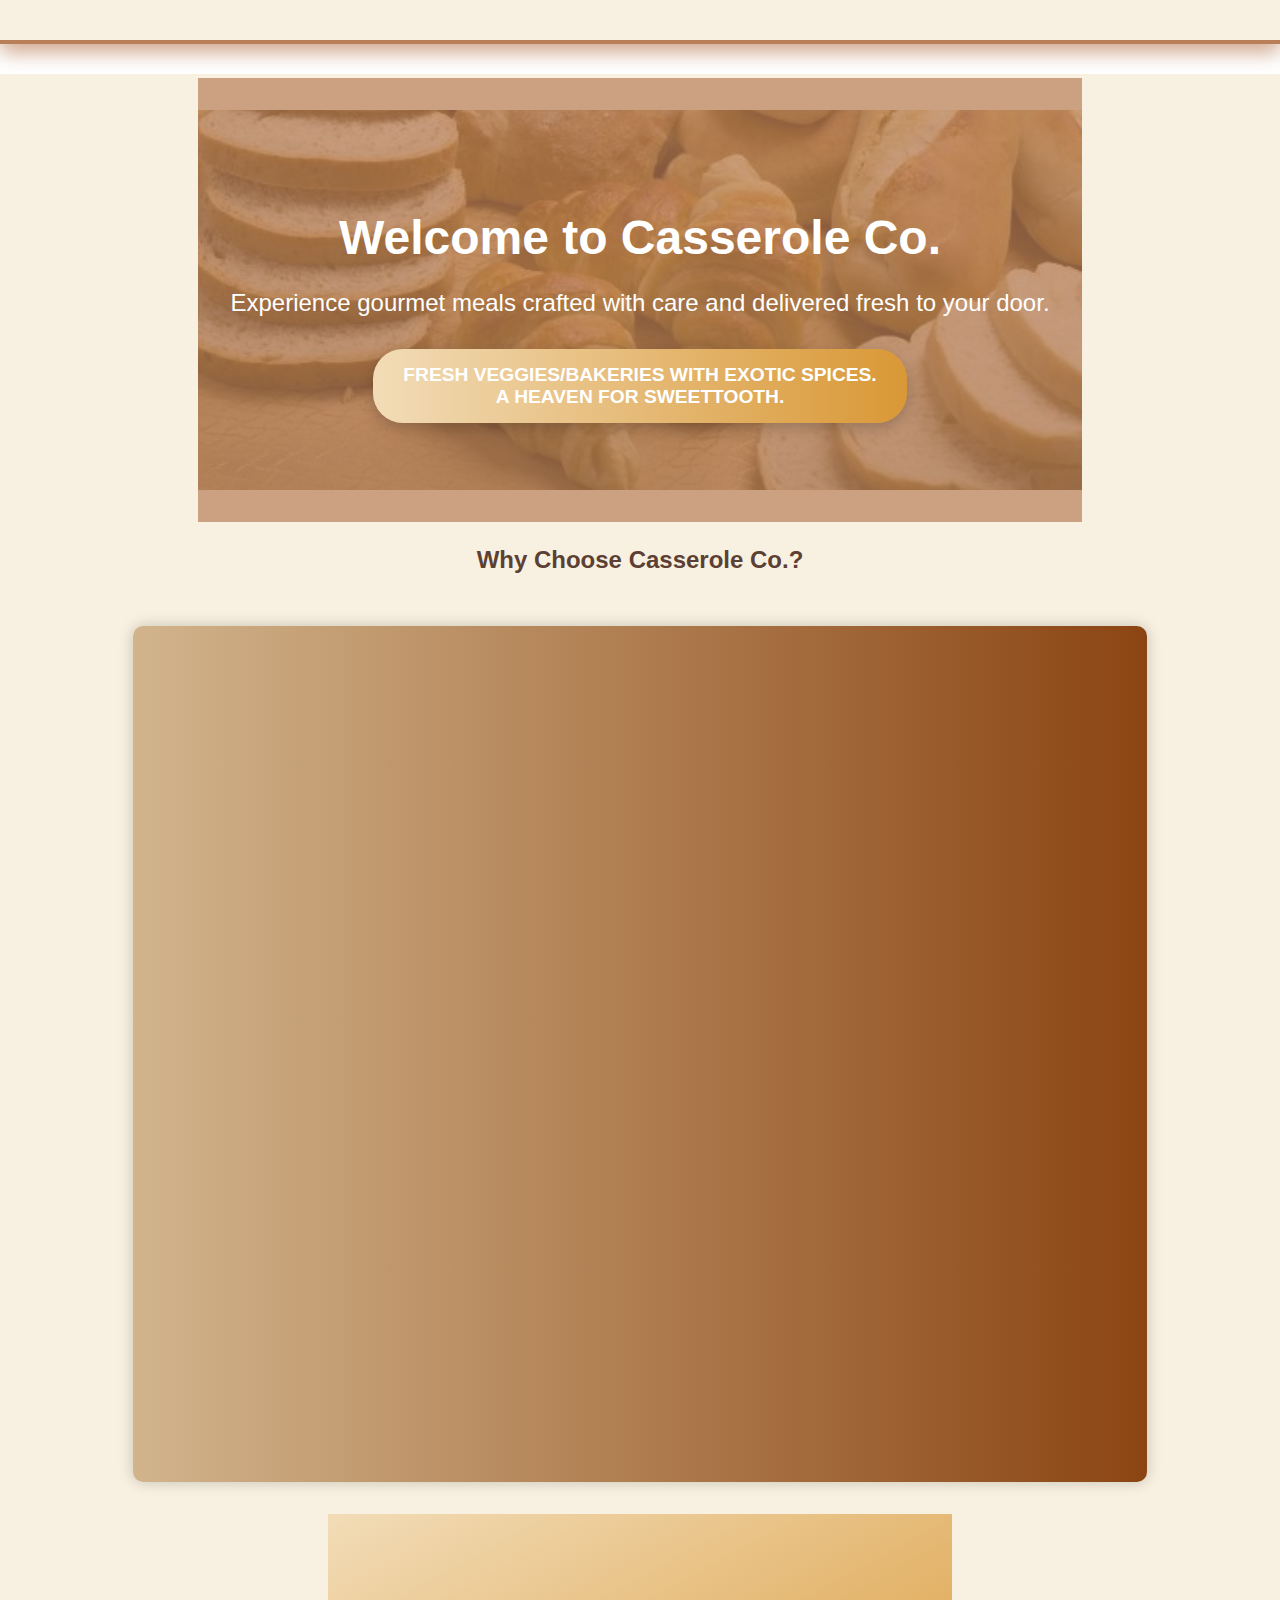
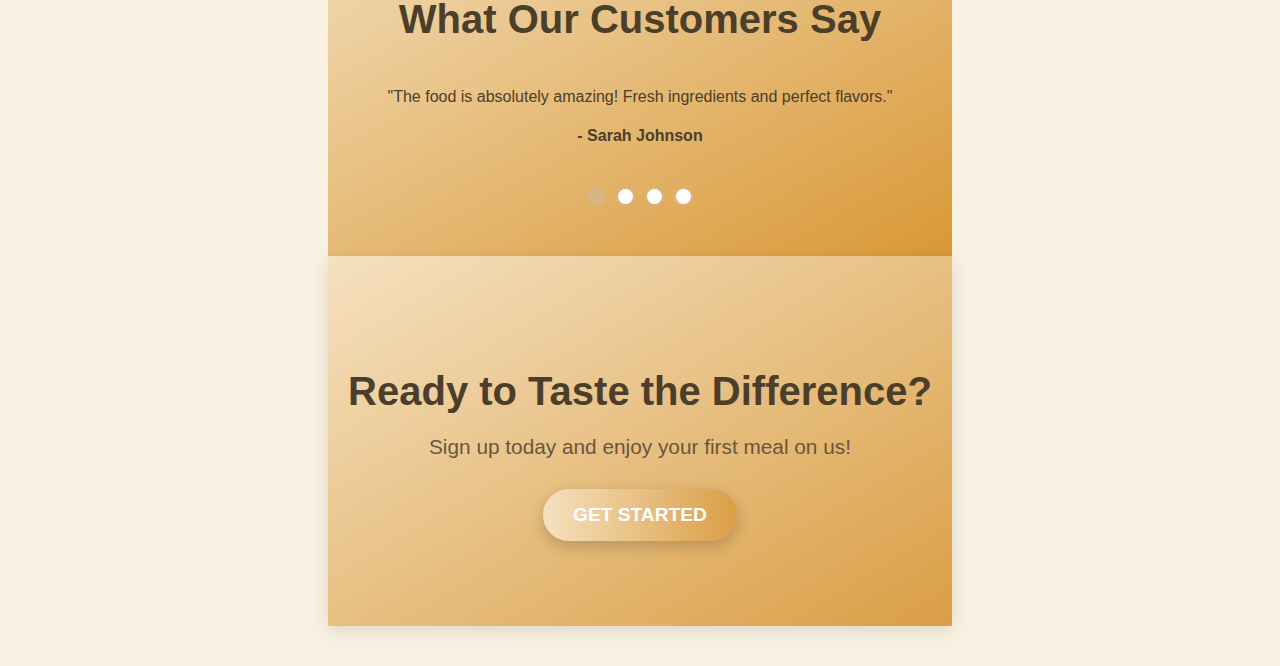
<file: index.html>
<!DOCTYPE html>
<html lang="en">
<head>
    <title>Casserole Co</title>
    <link rel="stylesheet" href="./styles/styles.css">
</head>
<body>

    <div class="main-container">
        <div id="navbar-container">

            <div class="navbar">

            </div>
        </div>

       <div id="intro_div">
        <br><br>
            <section class="hero">
                <div class="hero-overlay">
                    <div class="hero-content">
                        <h1 class="fade-in">Welcome to Casserole Co.</h1>
                        <p class="slide-in">Experience gourmet meals crafted with care and delivered fresh to your door.</p>
                        <button class="btn-primary bounce">Fresh Veggies/Bakeries with exotic spices.<br>
                            A Heaven for sweettooth.</button>
                    </div>
                </div>
            </section>
        <br><br>
        <h2 id="features_heading">Why Choose Casserole Co.?</h2>
            <section class="features">
                <div class="feature">
                    <img src="./img/ingredients.jpeg" alt="Quality Ingredients">
                    <h3>Quality Ingredients</h3>
                    <p>We source the freshest and highest quality ingredients for every meal.</p>
                </div>
                <div class="feature">
                    <img src="./img/fast_delivery.jpeg" alt="Fast Delivery">
                    <h3>Fast Delivery</h3>
                    <p>Your meals arrive fresh and on time, every time.</p>
                </div>
                <div class="feature">
                    <img src="./img/nutritients.jpeg" alt="Wide Variety">
                    <h3>Nutritions Guaranteed</h3>
                    <p>Explore a diverse menu that caters to every taste.</p>
                </div>
                <div class="feature">
                    <img src="./img/variety.jpeg" alt="Wide Variety">
                    <h3>Nutritions Guaranteed</h3>
                    <p>Explore a diverse menu that caters to every taste.</p>
                </div>
            </section> 
        <div id="intro_div_sec">
            <!-- <br><br>   -->
            <section class="testimonials bounce">
            <h2>What Our Customers Say</h2>
            <div class="carousel">
                <!-- Testimonial Slides -->
                <div class="carousel-slide active">
                    <p>"The food is absolutely amazing! Fresh ingredients and perfect flavors."</p>
                    <h4>- Sarah Johnson</h4>
                </div>
                <div class="carousel-slide">
                    <p>"Casserole Co. made my life so much easier with their quick delivery and delicious meals."</p>
                    <h4>- Mark Stevens</h4>
                </div>
                <div class="carousel-slide">
                    <p>"A wide variety of dishes to choose from. I love the attention to quality."</p>
                    <h4>- Emily Carter</h4>
                </div>
                <div class="carousel-slide">
                    <p>"Their service is reliable, and the food is consistently excellent."</p>
                    <h4>- David Lee</h4>
                </div>
            </div>
        
            <!-- Dots for Navigation -->
            <div class="carousel-dots"></div>
            </section>  
        <!-- <br><br> -->
            <section class="cta-section">
                <div class="cta-content">
                    <h2>Ready to Taste the Difference?</h2>
                    <p>Sign up today and enjoy your first meal on us!</p>
                    <a href="login.html" class="btn-cta bounce">Get Started</a>
                </div>
            </section>
        </div>
       </div>

        <div id="footer-div">
            
        </div>
    </div>
    <script src="./scripts/main.js" type="module"></script>
    <script src="./scripts/carousel.js" type="module"></script>
</body>

</html>
</file>
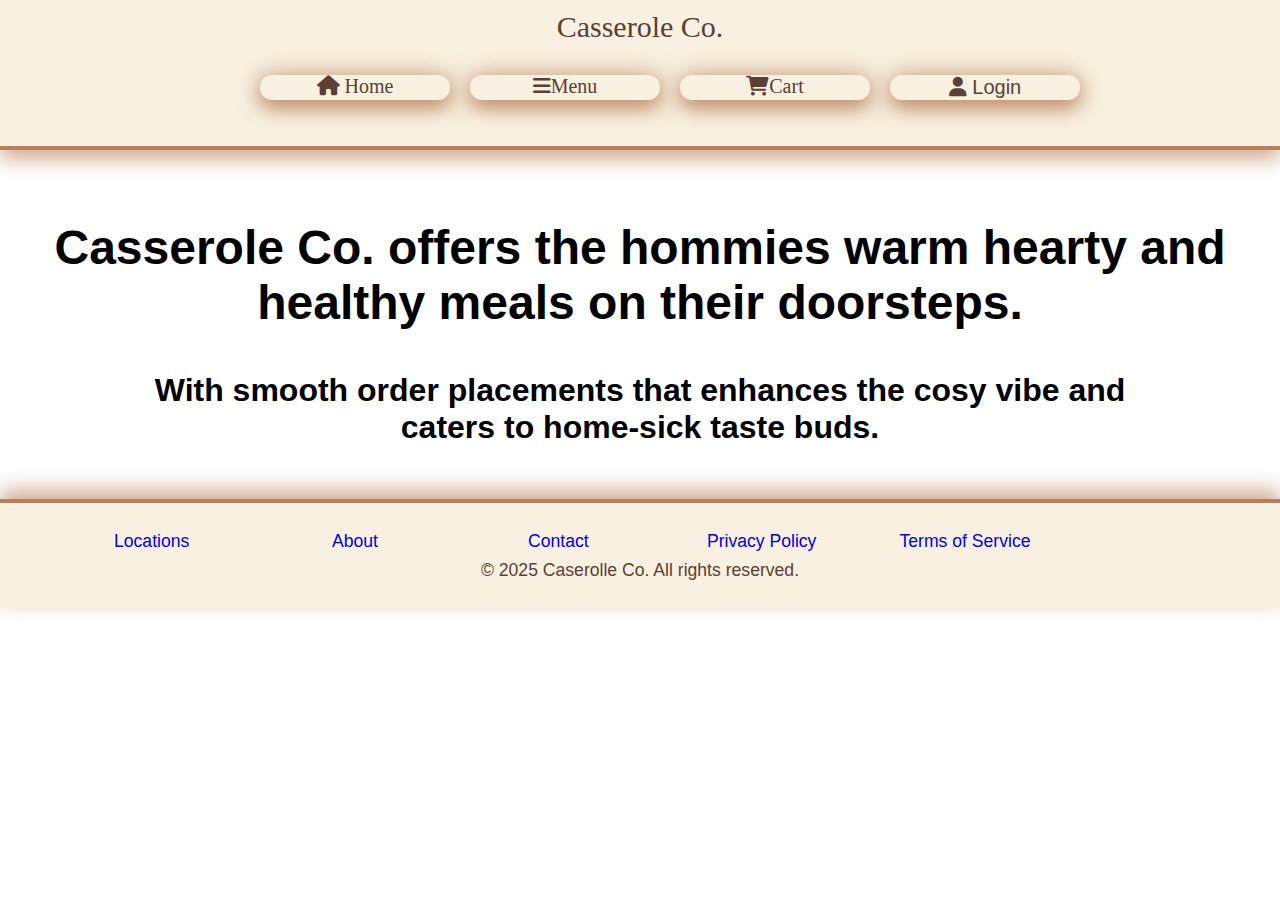
<file: about.html>
<!DOCTYPE html>
<html lang="en">
<head>
    <meta charset="UTF-8">
    <meta name="viewport" content="width=device-width, initial-scale=1.0">
    <title>Casserole Co.</title>
    <link rel="stylesheet" href="https://cdnjs.cloudflare.com/ajax/libs/font-awesome/6.0.0/css/all.min.css">
    <link rel="stylesheet" href="./styles/styles.css">
</head>
<body>
    <div class="main-container">
        <div id="navbar-container">

            <div class="navbar">
              
            </div>
        </div>

        <div class="about-sec">

            <h2>Casserole Co. offers the hommies warm hearty and healthy meals
                on their doorsteps.</h2>
            <h4>With smooth order placements that enhances the cosy vibe and <br> 
                caters to home-sick taste buds.</h4>

        </div>

        <div id="footer-div">
            
        </div>
    </div>
    
    <script src="./scripts/about.js" type="module"></script>
</body>
</html>
</file>
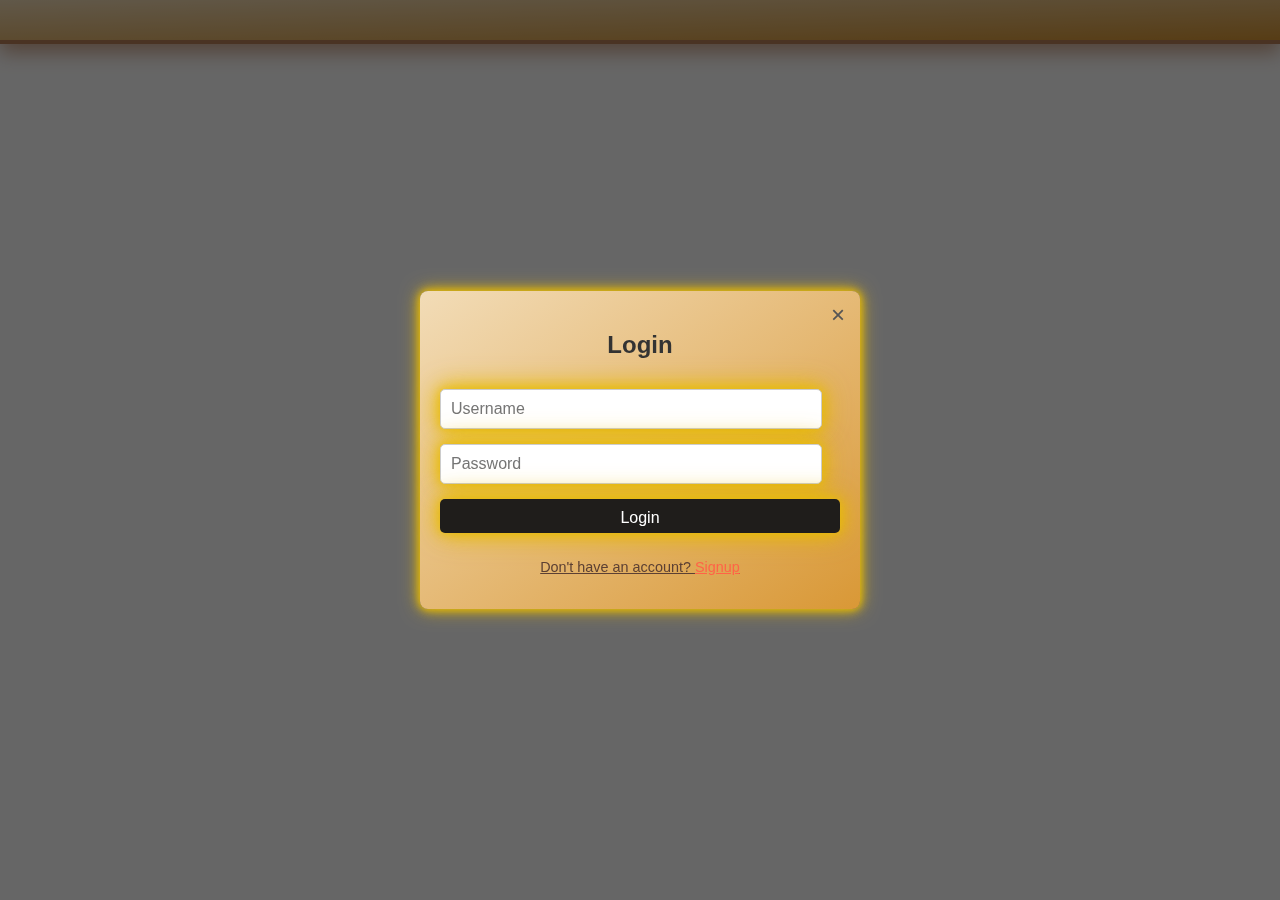
<file: billing.html>
<!DOCTYPE html>
<html lang="en">
<head>
    <meta charset="UTF-8">
    <meta name="viewport" content="width=device-width, initial-scale=1.0">
    <title>Billing</title>
    <link rel="stylesheet" href="https://cdnjs.cloudflare.com/ajax/libs/font-awesome/6.0.0/css/all.min.css">
    <link rel="stylesheet" href="styles/styles.css">
    <link rel="stylesheet" href="styles/billing.css">
    <link rel="stylesheet" href="./styles/navbar.css">
    <link rel="stylesheet" href="./styles/footer.css">
    <script type="module">
        import billing from './scripts/billing.js';

        // Initialize the billing page when DOM is ready
        document.addEventListener('DOMContentLoaded', () => {
            billing.init();  // Initialize the billing page functionality
        });
    </script>
</head>
<body>
    <div class="main-container">
        <div id="navbar-container"></div>
        <div class="billing-container">
            <h2>Your Cart</h2>
            <table class="item-table">
                <tr class="item-row">
                    <th class="item-row-heading">Warm Dishes</th>
                    <th class="item-row-heading">Quantity</th>
                    <th class="item-row-heading"> Price</th>
                </tr>
            </table>
            <div id="cart-items"></div>
            <div class="cart-total">
                <h2>Total: <span id="cart-total">₹ 0.00</span></h2>
            </div>
            <button id="checkout-btn">Checkout</button>
        </div>
        <div id="footer-div"></div>
    </div>
    <script src="./scripts/main.js" type="module"></script>
    <script src="https://js.stripe.com/v3/"></script>
</body>
</html>
</file>
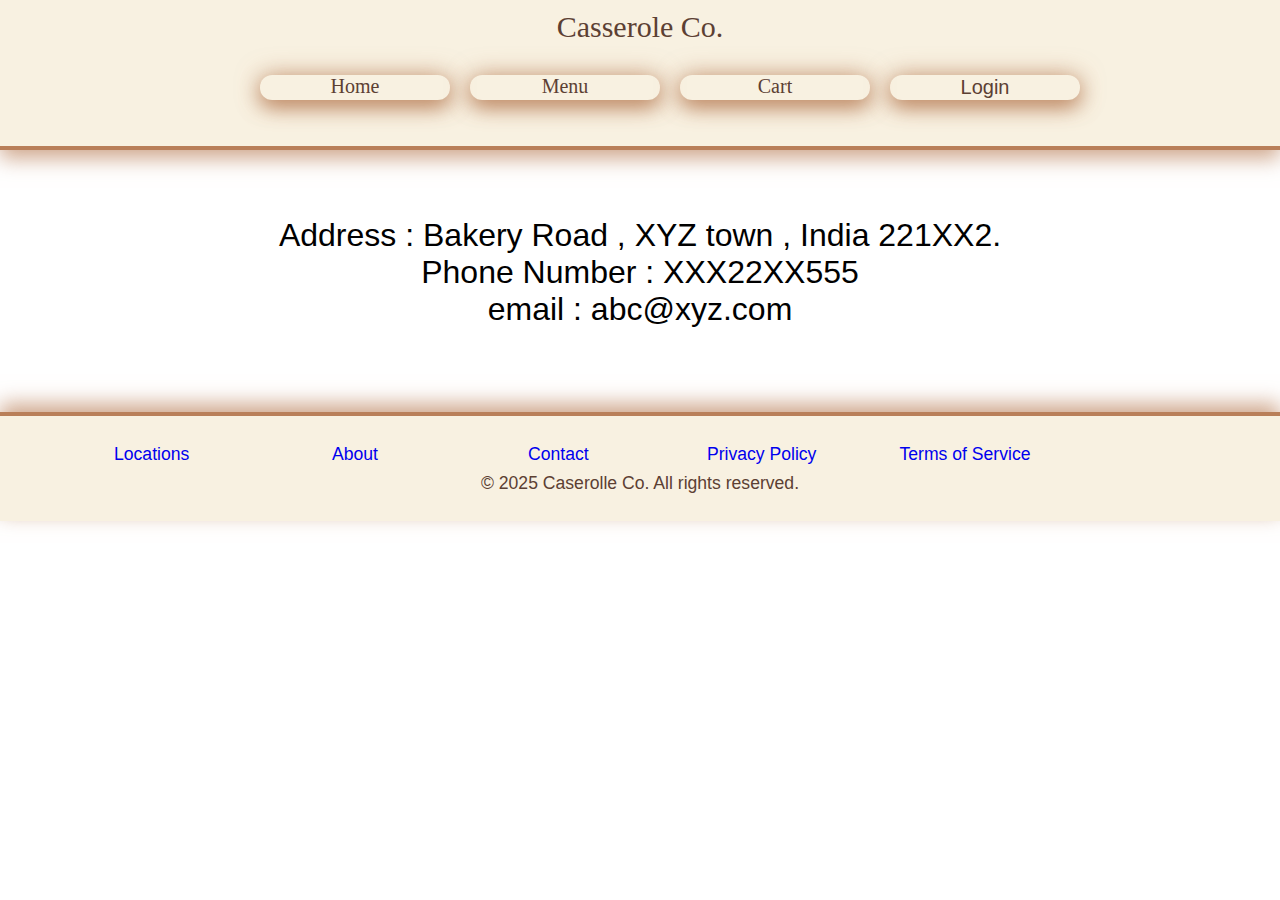
<file: contact.html>
<!DOCTYPE html>
<html lang="en">
<head>
    <meta charset="UTF-8">
    <meta name="viewport" content="width=device-width, initial-scale=1.0">
    <title>Casserole Co.</title>
    <link rel="stylesheet" href="./styles/styles.css">
</head>
<body>
    <div class="main-container">
        <div id="navbar-container">

            <div class="navbar">
              
            </div>
        </div>

        <div class="contact-sec">
            <br>
            Address : Bakery Road , XYZ town , India 221XX2.<br> 
            Phone Number : XXX22XX555<br> 
            email : abc@xyz.com
            <br><br><br> 
        </div>

        <div id="footer-div">
            
        </div>
    </div>
    
    <script src="./scripts/contact.js" type="module"></script>
</body>
</html>
</file>
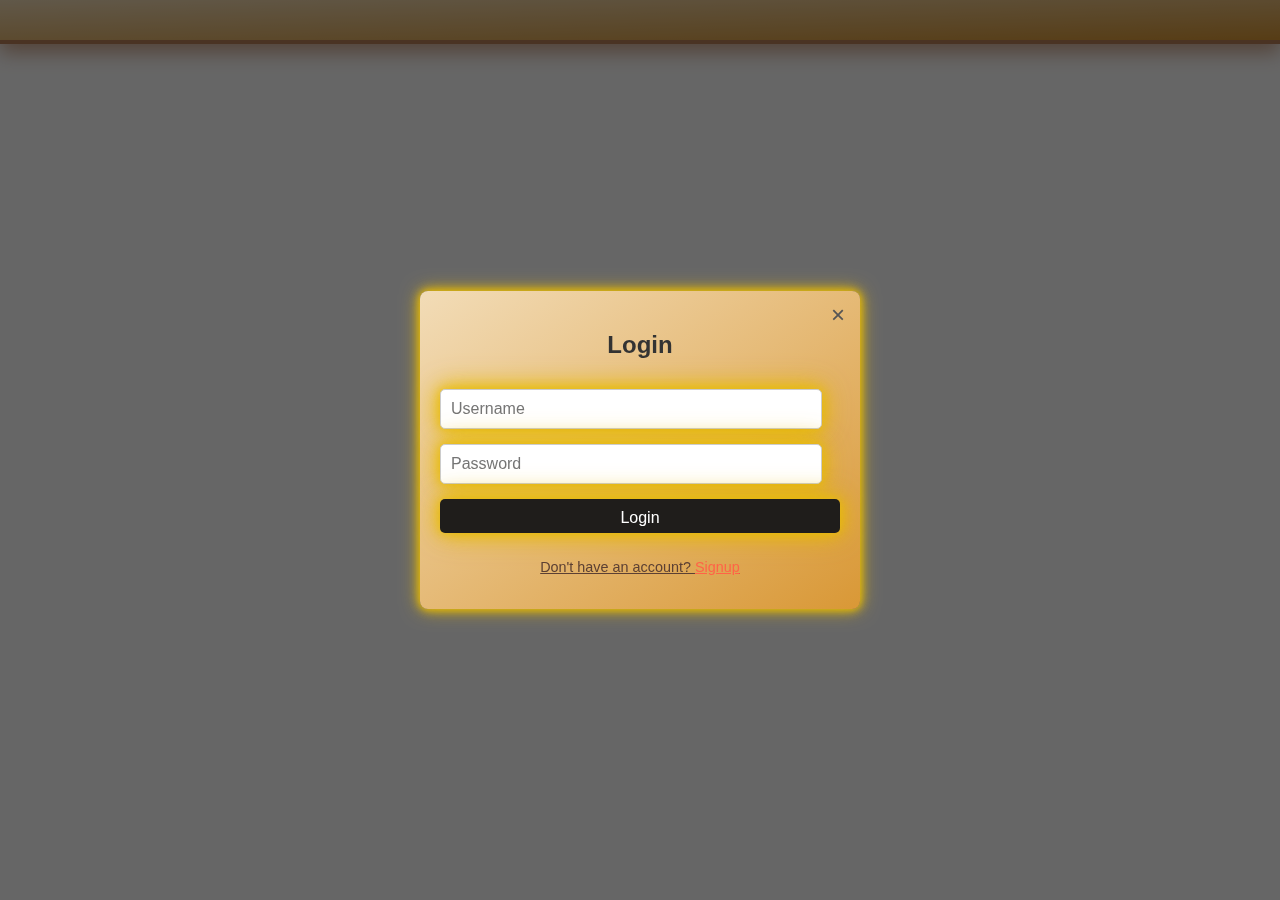
<file: login.html>
<!DOCTYPE html>
<html lang="en">
<head>
    <meta charset="UTF-8">
    <meta name="viewport" content="width=device-width, initial-scale=1.0">
    <title>Login / Signup</title>
    <link rel="stylesheet" href="https://cdnjs.cloudflare.com/ajax/libs/font-awesome/6.0.0/css/all.min.css">
    <link rel="stylesheet" href="styles/auth.css">
    <link rel="stylesheet" href="styles/styles.css">
    <link rel="stylesheet" href="./styles/navbar.css">
    <link rel="stylesheet" href="./styles/footer.css">
</head>
<body>
    <div class="main-container">
        <div id="navbar-container">
            <!-- Include the Navbar -->
            <div class="navbar">
                <!-- Your Navbar content here, as we discussed above -->
            </div>
        </div>

        <div id="auth-modal" class="modal">
            <div class="modal-content">
                <span class="close-modal">&times;</span>
                <div id="login-section" class="auth-section">
                    <h2>Login</h2>
                    <form id="login-form">
                        <input type="text" id="login-username" class="input_class" placeholder="Username" required>
                        <input type="password" id="login-password" class="input_class" placeholder="Password" required>
                        <button type="submit" class="btn">Login</button>
                    </form>
                    <p class="switch-text">
                        Don't have an account? <span id="show-signup" class="switch-link">Signup</span>
                    </p>
                </div>
                <div id="signup-section" class="auth-section" style="display: none;">
                    <h2>Sign Up</h2>
                    <form id="signup-form">
                        <input type="text" id="signup-username" class="input_class" placeholder="Username" required>
                        <input type="password" id="signup-password" class="input_class" placeholder="Password" required>
                        <button type="submit" class="btn">Sign Up</button>
                    </form>
                    <p class="switch-text">
                        Already have an account? <span id="show-login" class="switch-link">Login</span>
                    </p>
                </div>
            </div>
        </div>
        <div id="log-div">
            
        </div>
        <div id="footer-div">
            
        </div>
    </div>
</body>
<script src="scripts/main.js" type="module"></script>
<script src="scripts/modal.js" type="module"></script>
</html>
</file>
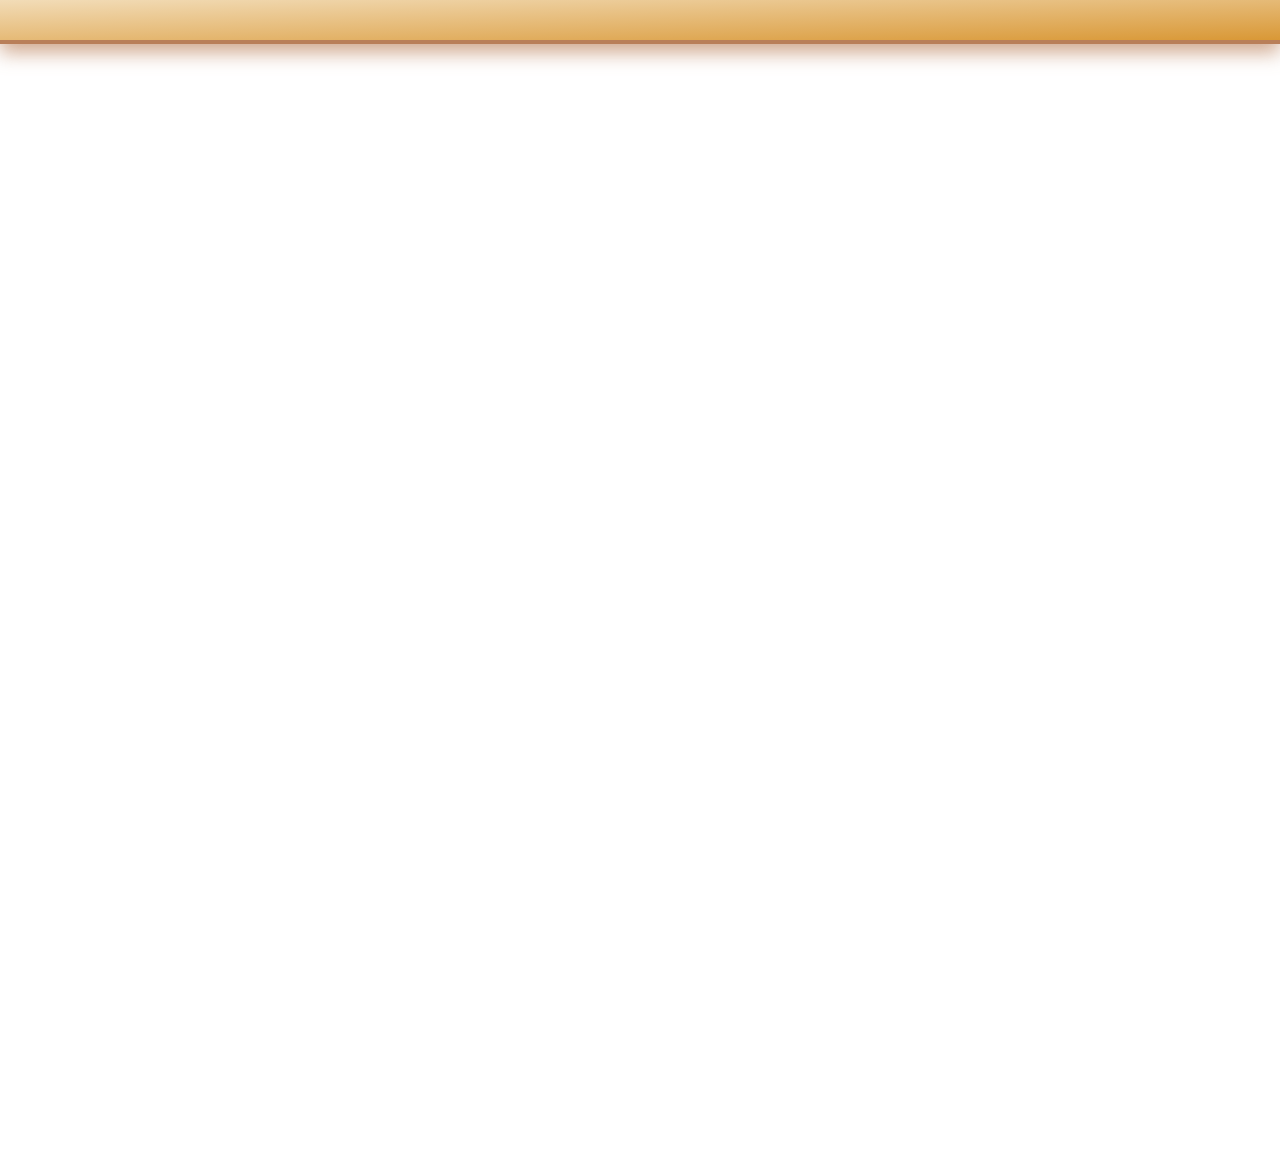
<file: menu.html>
<!DOCTYPE html>
<html lang="en">
<head>
    <title>Casserole Co</title>
    <link rel="stylesheet" href="https://cdnjs.cloudflare.com/ajax/libs/font-awesome/6.0.0/css/all.min.css">
    <link rel="stylesheet" href="./styles/styles.css">
    <link rel="stylesheet" href="./styles/menu.css">
    <link rel="stylesheet" href="./styles/navbar.css">
    <link rel="stylesheet" href="./styles/footer.css">
    <link rel="stylesheet" href="./styles/search.css">
    <link rel="stylesheet" href="./styles/sort.css">
    <link rel="stylesheet" href="./styles/pagination.css">
    <link href="https://fonts.googleapis.com/css2?family=Cinzel:wght@400;700&display=swap" rel="stylesheet">
</head>
<body>

    <div class="main-container">
        <div id="navbar-container">

            <div class="navbar">

            </div>
        </div>

        <div class="content">
            <div id="app">

            </div>
        </div>

        <div id="footer-div">
            
        </div>
    </div>

    <script src="./scripts/main.js" type="module"></script>
</body>

</html>
</file>
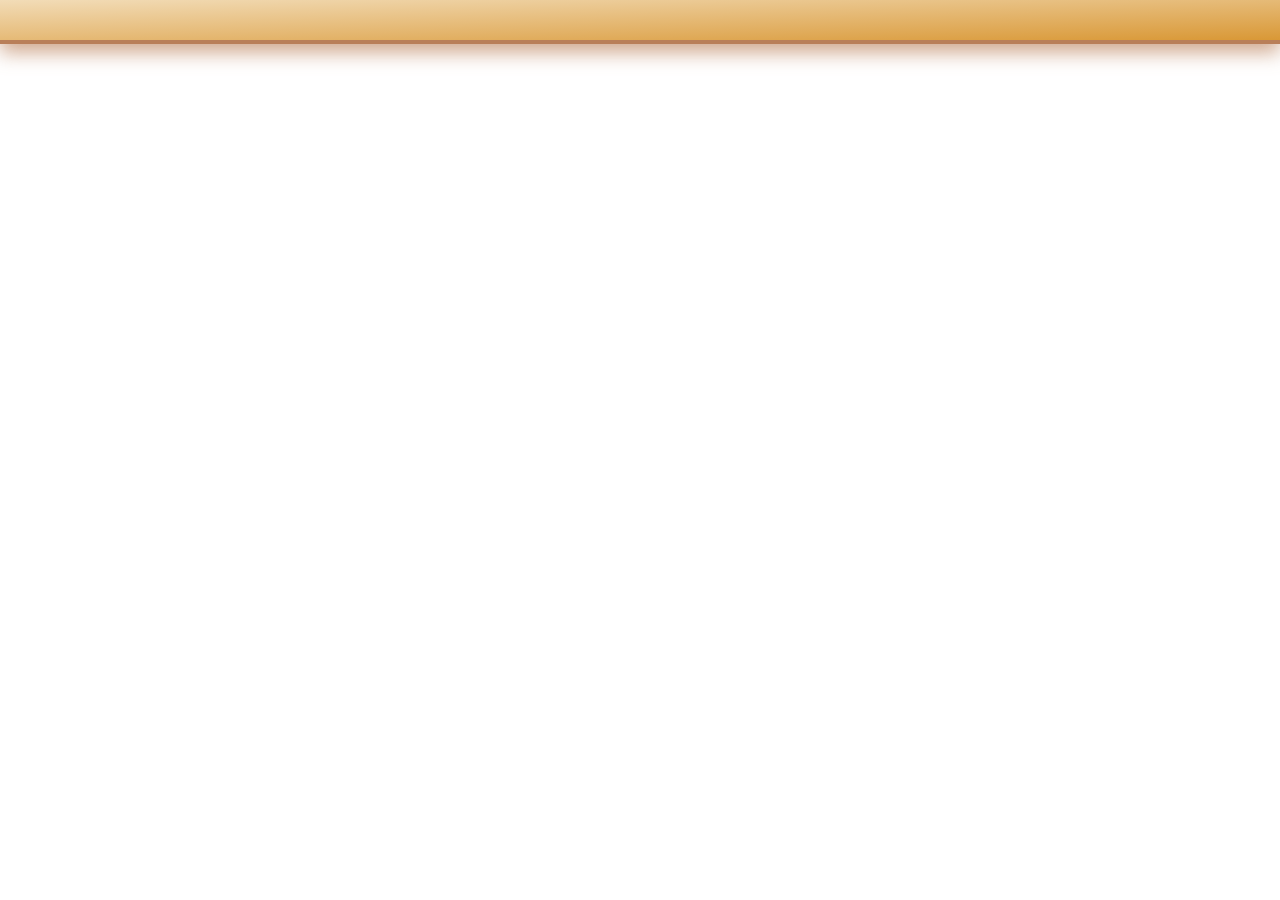
<file: order.html>
<!DOCTYPE html>
<html lang="en">
<head>
    <meta charset="UTF-8">
    <meta name="viewport" content="width=device-width, initial-scale=1.0">
    <title>View Orders</title>
    <link rel="stylesheet" href="https://cdnjs.cloudflare.com/ajax/libs/font-awesome/6.0.0/css/all.min.css">
    <link rel="stylesheet" href="styles/auth.css">
    <link rel="stylesheet" href="styles/styles.css">
    <link rel="stylesheet" href="styles/order.css">
</head>
<body>
    <div class="main-container">
        <div id="navbar-container"></div>

        <div class="orders-container">
            <h2>Your Orders</h2>
            <div id="orders-list">
              
            </div>
        </div>

        <div id="footer-div"></div>
    </div>

    <script src="./scripts/main.js" type="module"></script>
    <script src="./scripts/orders.js" type="module"></script>
</body>
</html>
</file>
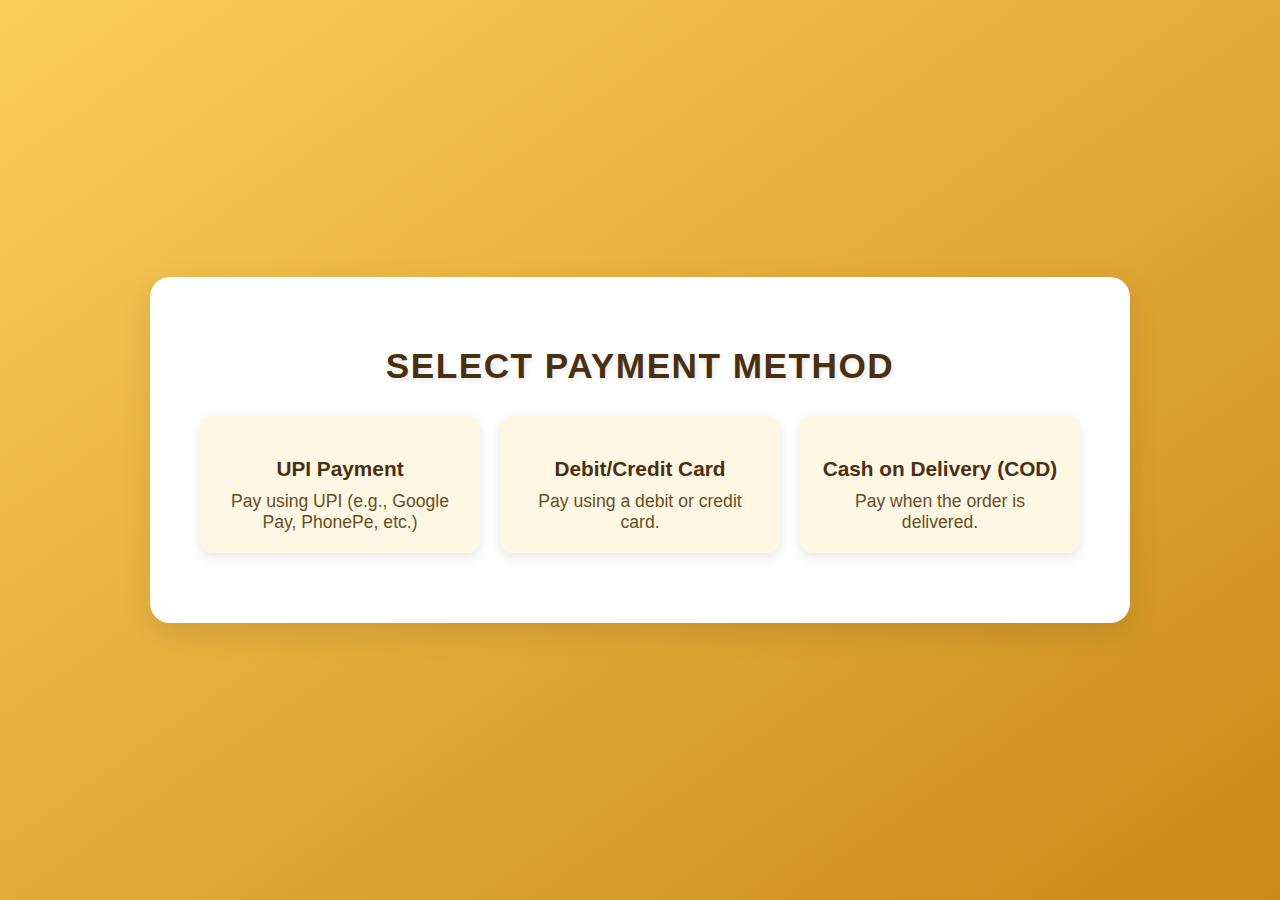
<file: payment.html>
<!DOCTYPE html>
<html lang="en">
<head>
    <meta charset="UTF-8">
    <meta name="viewport" content="width=device-width, initial-scale=1.0">
    <title>Payment Page</title>
    <link rel="stylesheet" href="/styles/styles.css">
    <link rel="stylesheet" href="/styles/payment.css">
</head>
<body>
    <div class="payment-container">
        <h2>Select Payment Method</h2>
        <div class="payment-methods">
            <!-- UPI Option -->
            <div class="payment-method" id="upi-option">
                <h3>UPI Payment</h3>
                <p>Pay using UPI (e.g., Google Pay, PhonePe, etc.)</p>
            </div>
            
            <!-- Debit/Credit Card Option -->
            <div class="payment-method" id="card-option">
                <h3>Debit/Credit Card</h3>
                <p>Pay using a debit or credit card.</p>
            </div>

            <!-- Cash on Delivery (COD) Option -->
            <div class="payment-method" id="cod-option">
                <h3>Cash on Delivery (COD)</h3>
                <p>Pay when the order is delivered.</p>
            </div>
        </div>

        <!-- UPI Form (Hidden initially) -->
        <div class="payment-form" id="upi-form">
            <h3>Enter UPI ID</h3>
            <div class="form-group">
                <label for="upi-id">UPI ID</label>
                <input type="text" id="upi-id" placeholder="example@upi">
            </div>
            <input type="submit" class="btn-class" value="Proceed with UPI Payment" id="upi-submit">
        </div>

        <!-- Debit/Credit Card Form (Hidden initially) -->
        <div class="payment-form" id="card-form">
            <h3>Enter Card Details</h3>
            <div class="form-group">
                <label for="card-number">Card Number</label>
                <input type="number" id="card-number" placeholder="Card Number">
            </div>
            <div class="form-group">
                <label for="expiry-date">Expiry Date</label>
                <input type="date" id="expiry-date">
            </div>
            <div class="form-group">
                <label for="cvv">CVV</label>
                <input type="number" id="cvv" placeholder="CVV">
            </div>
            <input type="submit" class="btn-class" value="Proceed with Card Payment" id="card-submit">
        </div>

        <!-- COD Form (Hidden initially) -->
        <div class="payment-form" id="cod-form">
            <h3>Confirm Order</h3>
            <p>You have selected Cash on Delivery as your payment method.</p>
            <input type="submit" class="btn-class" value="Confirm COD Order" id="cod-submit">
        </div>
    </div>

    <script>
        // Handle payment method selection
        const upiOption = document.getElementById('upi-option');
        const cardOption = document.getElementById('card-option');
        const codOption = document.getElementById('cod-option');
    
        const upiForm = document.getElementById('upi-form');
        const cardForm = document.getElementById('card-form');
        const codForm = document.getElementById('cod-form');
    
        // Toggle forms based on selected payment method
        upiOption.addEventListener('click', () => {
            upiForm.style.display = 'block';
            cardForm.style.display = 'none';
            codForm.style.display = 'none';
        });
    
        cardOption.addEventListener('click', () => {
            upiForm.style.display = 'none';
            cardForm.style.display = 'block';
            codForm.style.display = 'none';
        });
    
        codOption.addEventListener('click', () => {
            upiForm.style.display = 'none';
            cardForm.style.display = 'none';
            codForm.style.display = 'block';
        });
    
        // Always successful UPI Payment
        document.getElementById('upi-submit').addEventListener('click', () => {
            const upiId = document.getElementById('upi-id').value;
            if (upiId) {
                alert(`UPI Payment Successful for ID: ${upiId}`);
                sessionStorage.setItem('paymentStatus', 'success');
                window.location.href = 'billing.html'; // Redirect to billing page
            } else {
                alert('Please enter a valid UPI ID.');
            }
        });
    
        // Always successful Debit/Credit Card Payment
        document.getElementById('card-submit').addEventListener('click', () => {
            const cardNumber = document.getElementById('card-number').value;
            const expiryDate = document.getElementById('expiry-date').value;
            const cvv = document.getElementById('cvv').value;
    
            if (cardNumber && expiryDate && cvv) {
                alert(`Card Payment Successful for card ending with ${cardNumber.slice(-4)}`);
                sessionStorage.setItem('paymentStatus', 'success');
                window.location.href = 'billing.html'; // Redirect to billing page
            } else {
                alert('Please fill in all card details.');
            }
        });
    
        // Always successful Cash on Delivery (COD) Confirmation
        document.getElementById('cod-submit').addEventListener('click', () => {
            alert('Cash on Delivery Order Confirmed.');
            sessionStorage.setItem('paymentStatus', 'success');
            window.location.href = 'billing.html'; // Redirect to billing page
        });
    </script>
</body>
</html>
</file>
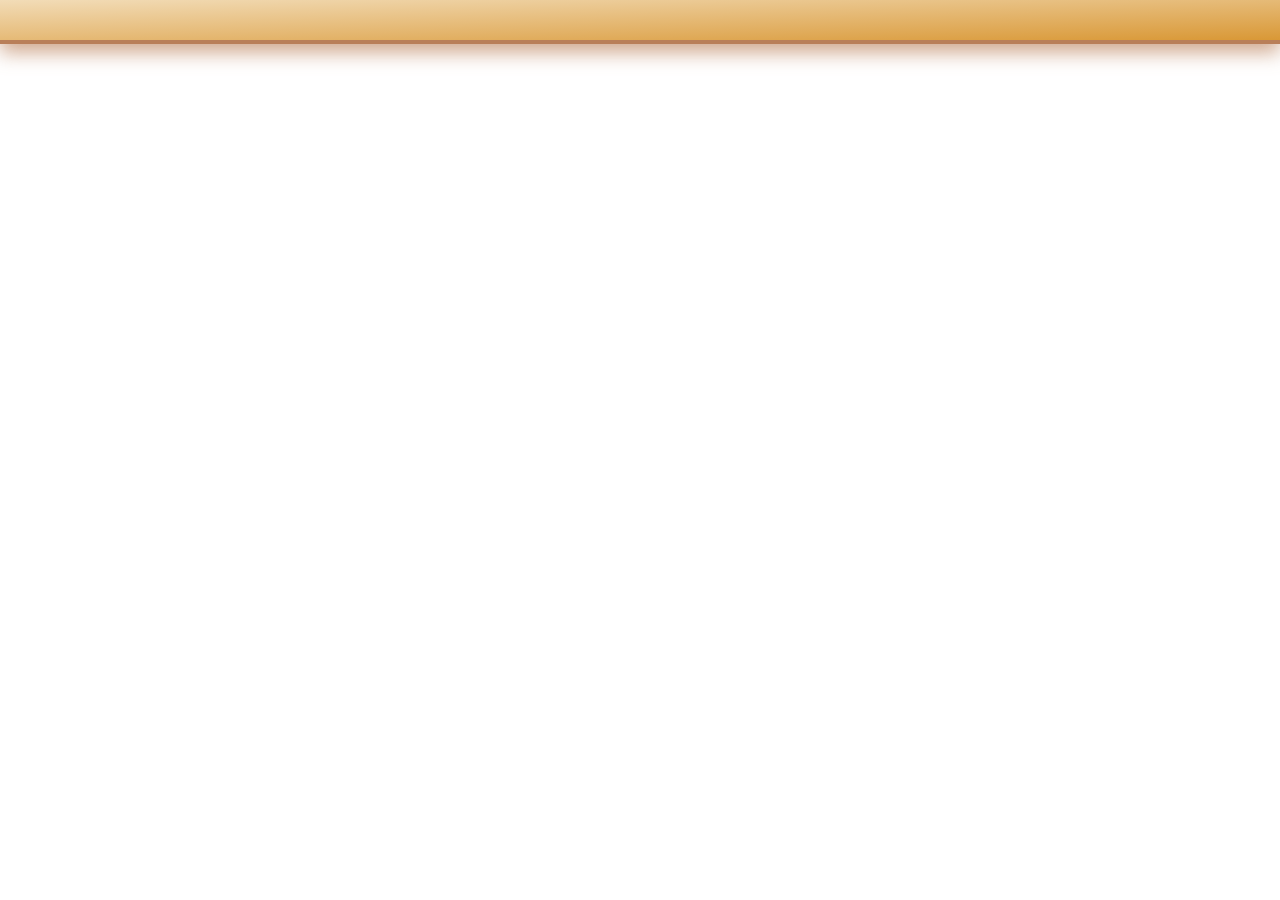
<file: wishlist.html>
<!DOCTYPE html>
<html lang="en">
<head>
    <title>Wishlist</title>
    <link rel="stylesheet" href="https://cdnjs.cloudflare.com/ajax/libs/font-awesome/6.0.0/css/all.min.css">
    <link href="https://fonts.googleapis.com/css2?family=Cinzel:wght@400;700&display=swap" rel="stylesheet">
    <link rel="stylesheet" href="./styles/wishlist.css">
    <link rel="stylesheet" href="./styles/navbar.css">
    <link rel="stylesheet" href="./styles/footer.css">
    <link rel="stylesheet" href="./styles/styles.css">
    <link rel="stylesheet" href="./styles/menu.css">
</head>
<body>
    <div class="main-container">
        <div id="navbar-container"></div>
        <div class="wishlist-content">
            <div class="wishlist-grid" id="wishlist-container"></div>
        </div>
        <div id="footer-div"></div>
    </div>
    <script src="./scripts/main.js" type="module"></script>
    <script src="./scripts/wishlist.js" type="module"></script>
</body>
</html>
</file>
<file: styles/styles.css>
html, body {
    display: flex;
    flex-direction: column;
    height: 100%;
    margin: 0;
    padding: 0;
    font-family: 'Arial';
}

#app {
    min-height: 100vh;
}

.main-container {
    display: flex;
    flex-direction: column;
    min-height: 100vh; 
}

.content {
    flex: 1;
    padding: 20px;
    justify-content: center;
    align-items: center;
    gap: 30px;
}

.navbar {
    background-color: #f8f1e1;
    color: #5c4033;
    padding: 10px;
    display: flex;
    flex-direction: column;
    justify-content: space-between;
    align-items: center;
    box-shadow: 0 4px 8px rgba(0, 0, 0, 0.1); 
    font-family:'Lucida Sans';
    box-shadow: 0 8px 20px rgba(185, 127, 89, 0.7);
    border-bottom: 4px solid #b97f59; 
    padding-bottom: 30px;
    margin-bottom: 30px;

}

.navbar .logo {
    display: flex;
    flex-direction: column;
    justify-content: center;
    align-items: center;
    text-align: center;
    margin: auto;
    padding: auto;
}

.navbar .logo a {
    display: flex;
    flex-direction: column;
    justify-content: center;
    align-items: center;
    text-align: center;
    color: #5c4033;
    text-decoration: none;
    font-size: 30px;
    margin: auto;
    padding: auto;
}

.navbar .nav-links {
    list-style: none;
    display: flex;
    flex-direction: row;
}

.navbar .nav-links li {
    align-items: center;
    text-align: center;
    border-radius: 12px;
    width: 190px;
    margin-top: 15px;
    margin-left: 20px;
    box-shadow: 0 8px 20px rgba(185, 127, 89, 0.8), 0 0 25px rgba(185, 127, 89, 0.6); 
}

#login_btn_id{
    color: #5c4033;
    text-decoration: none;
    font-size: 20px;
    border: none;
    background-color: #f8f1e1;
}

.navbar .nav-links li a {
    color: #5c4033;
    font-size: 20px;
    text-decoration: none;
}

.navbar .nav-links li:hover {
    color: #4a2207;
    transform: scale(1.15);
}

.menu-grid {
    display: grid;
    grid-template-columns: repeat(auto-fill, minmax(250px, 1fr));
    gap: 20px;
    padding: 20px;
}

.menu-card {
    background-color: #fff;
    border-radius: 8px;
    overflow: hidden;
    box-shadow: 0 4px 12px rgba(0, 0, 0, 0.1);
    transition: transform 0.3s, box-shadow 0.3s ease-in-out;
    display: flex;
    flex-direction: column;
    justify-content: space-between;
    text-align: center;
    height: 100%;
    cursor: pointer;
}

.menu-image {
    width: 100%;
    height: 200px;
    object-fit: cover;
    border-bottom: 2px solid #f4f4f4;
}

.menu-details {
    height: 80%;
    padding: 10px;
}

.menu-card h3 {
    color: #5c4033;
    font-size: 1.4em;
    margin-bottom: 15px;
}

.menu-card p {
    font-size: 1em;
    color: #666;
    margin: 5px 0;
}

.menu-card strong {
    font-size: 1.2em;
    color: #000;
}

#footer-div{
    top: 1;
    bottom: 0;
    left: 0; 
    width: 100%;
    height:180px;
    /* position:fixed; */
}

.footer-content {
    display: flex;
    flex-direction: column;
    background-color: #f8f1e1;
    padding: 10px;
    text-align: center;
    font-size: 1.1em;
    color: #5c4033;
    margin-top: 10px;
    box-shadow: 0 -8px 20px rgba(185, 127, 89, 0.7);
    border-top: 4px solid #b97f59; 
}

.footer-content > ul{
    display: grid;
    grid-template-columns: repeat(6,1fr);
    margin-bottom: 2px;
    padding-bottom: 2px;
    text-align: center;
    justify-content: center;
    align-items: center;
}

.footer-content > ul > li {
    list-style: none;
}

.footer-content > ul > li > a {
    text-decoration: none;
}

.footer-content > p{
    padding-top: 2px;
    margin-top: 2px;
}

@media screen and (min-width:768px) and (max-width:1023px){
    .menu-card {
        padding: 10px;
    }
    .menu-grid {
        grid-template-columns: repeat(auto-fill, minmax(220px, 1fr));     
    }
    .menu-image {
        height: 180px; 
    }
    .navbar .nav-links li {
        width: 120px;
    }
}

@media screen and (max-width:767px){
    .menu-grid {
        grid-template-columns: repeat(auto-fill, minmax(180px, 1fr));;
    }
    .navbar .nav-links li {
        width: 65px;
    }
    .footer-content > ul >li{
        font-size: xx-small;
    }
}

.add-to-cart-btn {
    display: inline-block;
    background-color: #b97f59;
    color: #ffffff;
    border: none;
    border-radius: 8px;
    padding: 10px 20px;
    font-size: 1em;
    cursor: pointer;
    transition: background-color 0.3s ease, transform 0.3s ease;
}

.add-to-cart-btn:hover {
    background-color: #5c4033;
    transform: scale(1.05);
}

.add-to-cart-btn:active {
    transform: scale(0.95);
}

#logo-img-1{
    width: 90px;
    height: 90px;
    margin-right: 40px;
}

.menu-grid:hover .menu-card{
    filter: blur(5px);
}

.menu-grid .menu-card:hover{
    filter: blur(0px);
    box-shadow: 0 12px 24px rgba(185, 127, 89, 0.8), 0 0 28px rgba(185, 127, 89, 0.6);
    transform: scale(1.05);
    transition: transform 0.3s ease, box-shadow 0.3s ease-in-out;

}

.about-sec{
    font-size: xx-large;
    justify-content: center;
    text-align: center;
}

.contact-sec{
    font-size: xx-large;
    justify-content: center;
    text-align: center;
}

#intro_div{
    display: flex;
    flex-direction: column;
    font-family: 'Arial';
    justify-content: center;
    align-items: center;
    background-color: #f8f1e1;
    color: #5c4033;
}

.hero {
    position: relative;
    height: 380px;
    background: url('../img/hero.jpeg') no-repeat center center/cover;
    color: #fff;
    display: flex;
    align-items: center;
    justify-content: center;
    text-align: center;
}

.hero-overlay {
    background: rgba(185, 127, 89, 0.7);
    width: 100%;
    height: 100%;
    display: flex;
    flex-direction: column;
    justify-content: center;
    align-items: center;
    padding: 2rem;
}

.hero-content h1 {
    font-size: 3rem;
    margin-bottom: 1rem;
    animation: fadeIn 2s ease-in-out;
}

.hero-content p {
    font-size: 1.5rem;
    margin-bottom: 2rem;
    animation: slideIn 2s ease-in-out;
}

.btn-primary{
    display: inline-block;
    padding: 15px 30px;
    font-size: 1.2rem;
    font-weight: bold;
    text-transform: uppercase;
    color: #ffffff;
    background: linear-gradient(to right, #f2dcb7, #d99836);
    border: none;
    border-radius: 30px;
    box-shadow: 0px 5px 15px rgba(0, 0, 0, 0.2);
    cursor: pointer;
    transition: all 0.4s ease;
    text-decoration: none;
}

.btn-primary:hover{
    background: linear-gradient(to left,#f2dcb7, #d99836); /* Reverse gradient */
    transform: translateY(-3px);
    box-shadow: 0 0 10px rgba(233, 187, 4, 0.8), 
                0 0 20px rgba(233, 187, 4, 0.8), 
                0 0 30px rgba(233, 187, 4, 0.8);
    transform: scale(1.1);
}

.hero-section .btn:active {
    transform: translateY(1px);
    box-shadow: 0px 3px 10px rgba(0, 0, 0, 0.2);
}

.bounce {
    animation: bounce 2s infinite;
}

/* Animations */
@keyframes fadeIn {
    from {
        opacity: 0;
    }
    to {
        opacity: 1;
    }
}

@keyframes slideIn {
    from {
        transform: translateY(20px);
    }
    to {
        transform: translateY(0);
    }
}

@keyframes bounce {
    0%, 100% {
        transform: translateY(0);
    }
    50% {
        transform: translateY(-10px);
    }
}

/* Features Section */
.features {
    display: grid;
    grid-template-columns: repeat(2,1fr); /* 2 cards per row */
    background: linear-gradient(to right, #d2b48c, #8b4513);
    color: #fff;
    padding: 4rem 2rem;
    text-align: center;
    border-radius: 10px;
    box-shadow: 0 0 15px rgba(0, 0, 0, 0.2);
    margin: 2rem 0;
    width: 950px;
    overflow: hidden; /* Ensure animations don't exceed section bounds */
}

.features h2 {
    font-size: 2.5rem;
    margin-bottom: 2rem;
    color: #fff;
    text-shadow: 0 3px 6px rgba(0, 0, 0, 0.3);
    animation: fadeIn 1s ease-in-out;
}

/* Feature List Styling */
.feature-list {
    gap: 2rem;
    justify-content: center;
    align-items: center;
    margin: 0 auto;
    margin-right: 20px;
}

/* Feature Cards */
.feature {
    background: linear-gradient(to bottom right, #fff, #ffe4b5);
    color: #333;
    border-radius: 10px;
    padding: 2rem;
    max-width: 300px;
    text-align: center;
    box-shadow: 0 5px 15px rgba(0, 0, 0, 0.1);
    transition: transform 0.3s ease, box-shadow 0.3s ease, background 0.5s ease;
    overflow: hidden;
    position: relative;
    opacity: 0; /* Start hidden for animation */
    transform: translateY(30px); /* Slide-in effect */
    animation: slideIn 1s ease-in-out forwards;
    margin: auto;
    margin-bottom: 30px;
    height: 270px;
}

.feature:nth-child(1) {
    animation-delay: 0.2s;
}

.feature:nth-child(2) {
    animation-delay: 0.4s;
}

.feature:nth-child(3) {
    animation-delay: 0.6s;
}

.feature:hover {
    transform: scale(1.1); /* Subtle zoom-in effect */
    box-shadow: 0 10px 25px rgba(0, 0, 0, 0.2);
    background: linear-gradient(to bottom right, #ffe4b5, #ffd700);
}

/* Feature Icon Styling */
.feature img {
    width: 190px;
    height: 120px;
    object-fit: contain;
    margin-bottom: 1rem;
    border-radius: 50%;
    box-shadow: 0 0 10px rgba(255, 255, 255, 0.6);
    animation: pulse 2s infinite;
}

.feature h3 {
    font-size: 1.5rem;
    margin: 1rem 0;
    color: #8b4513;
}

.feature p {
    font-size: 1rem;
    color: #555;
}

/* Keyframe Animations */

/* Slide-in Effect */
@keyframes slideIn {
    from {
        opacity: 0;
        transform: translateY(30px);
    }
    to {
        opacity: 1;
        transform: translateY(0);
    }
}

/* Pulse Effect for Icons */
@keyframes pulse {
    0%, 100% {
        transform: scale(1);
        box-shadow: 0 0 10px rgba(255, 255, 255, 0.6);
    }
    50% {
        transform: scale(1.1);
        box-shadow: 0 0 15px rgba(255, 255, 255, 1);
    }
}

/* Fade-in Effect for Section Title */
@keyframes fadeIn {
    from {
        opacity: 0;
        transform: translateY(-20px);
    }
    to {
        opacity: 1;
        transform: translateY(0);
    }
}

/* Add subtle gradient overlay */
.feature::before {
    content: "";
    position: absolute;
    top: 0;
    left: 0;
    width: 100%;
    height: 100%;
    background: linear-gradient(to bottom right, rgba(210, 180, 140, 0.1), rgba(139, 69, 19, 0.2));
    z-index: -1;
    border-radius: 10px;
}

/* Testimonial Section */
.testimonials {
    text-align: center;
    padding: 50px;
    background: linear-gradient(to bottom right, #f2dcb7, #d99836);
    color: #4b3e2b;
}

.testimonials h2 {
    font-size: 2.5rem;
    margin-bottom: 30px;
}

.carousel {
    position: relative;
    overflow: hidden;
    max-width: 800px;
    margin: 0 auto;
}

.carousel-slide {
    opacity: 0;
    transform: scale(0.9);
    transition: opacity 0.5s ease, transform 0.5s ease;
    position: absolute;
    width: 100%;
}

.carousel-slide.active {
    opacity: 1;
    transform: scale(1);
    position: relative;
}

.carousel-dots {
    display: flex;
    justify-content: center;
    margin-top: 20px;
}

.dot {
    width: 15px;
    height: 15px;
    margin: 0 5px;
    border-radius: 50%;
    background-color: #fff;
    border: 2px solid #d8b582;
    cursor: pointer;
    transition: background-color 0.3s ease;
}

.dot.active {
    background-color: #d8b582;
}

/* CTA Section */
.cta-section {
    height: 210px;
    padding: 80px 20px;
    text-align: center;
    background: linear-gradient(to bottom right, #f5e1c0, #da9e45);
    color: #4b3e2b;
    box-shadow: 0px 5px 15px rgba(0, 0, 0, 0.1);
    margin-bottom: 40px;
}

.cta-section h2 {
    font-size: 2.5rem;
    margin-bottom: 20px;
    font-weight: bold;
    color: #4b3e2b;
}

.cta-section p {
    font-size: 1.3rem;
    margin-bottom: 30px;
    color: #6a553d;
}

.cta-section .btn-cta {
    display: inline-block;
    padding: 15px 30px;
    font-size: 1.2rem;
    font-weight: bold;
    text-transform: uppercase;
    color: #ffffff;
    background: linear-gradient(to right, #f5e1c0, #da9e45);
    border: none;
    border-radius: 30px;
    box-shadow: 0px 5px 15px rgba(0, 0, 0, 0.2);
    cursor: pointer;
    transition: all 0.4s ease;
    text-decoration: none;
}

.cta-section .btn-cta:hover {
    background: linear-gradient(to right, #da9e45, #f5e1c0); /* Reverse gradient */
    transform: translateY(-3px);
    box-shadow: 0px 8px 20px rgba(0, 0, 0, 0.3);
}

.cta-section .btn-cta:active {
    transform: translateY(1px);
    box-shadow: 0px 3px 10px rgba(0, 0, 0, 0.2);
}
</file>
<file: styles/billing.css>
/* Main billing container styling */
.billing-container {
    max-width: 800px;
    margin: auto;
    padding: 20px;
    background-color: #f8f1e1;
    color: #5c4033;
    border-radius: 10px;
    box-shadow: 0 8px 20px rgba(185, 127, 89, 0.8), 0 0 25px rgba(185, 127, 89, 0.6); 
    text-align: center;
    box-sizing: border-box; /* Ensure padding doesn't affect width */
}

/* Cart item row */
.cart-item {
    display: flex;
    justify-content: space-between;
    padding: 10px;
    border-bottom: 1px solid #ddd;
    flex-wrap: wrap; /* Allow items to wrap on smaller screens */
    gap: 10px; /* Add gap between wrapped items */
}

/* Cart total */
.cart-total {
    text-align: right;
    font-size: 1.2em;
    font-weight: bold;
    margin-top: 20px;
}

/* Checkout button */
#checkout-btn {
    display: block;
    margin: 20px auto;
    padding: 10px;
    background-color: #5c4033;
    color: white;
    border: none;
    border-radius: 5px;
    cursor: pointer;
    width: 180px;
    font-size: 1em;
    transition: background-color 0.3s ease;
}

#checkout-btn:hover {
    background-color: #4a3328;
}

/* Item table adjustments */
.item-table {
    width: 100%; /* Make it adapt to container width */
    margin: 10px 0;
}

/* Table header row styling */
.item-row-heading {
    width: auto; /* Remove fixed width for flexibility */
    background-color: #f8f1e1;
    color: #5c4033;
    text-align: center;
    font-weight: bold;
    padding: 10px;
}

/* Table data row styling */
.item-row-data {
    width: auto; /* Remove fixed width for flexibility */
    background-color: #f8f1e1;;
    color: #5c4033;
    text-align: center;
    padding: 10px;
}

/* Quantity input box */
.quantity-input {
    width: 60px;
    text-align: center;
}

/* Responsive Design Adjustments */
@media (max-width: 768px) {
    .billing-container {
        max-width: 95%; /* Reduce width to fit smaller screens */
        padding: 15px;
        text-align: left; /* Align text to the left for better readability */
    }

    .cart-item {
        flex-direction: column; /* Stack items vertically */
        align-items: flex-start; /* Align items to the start */
    }

    #checkout-btn {
        width: 100%; /* Make button full width */
        padding: 15px; /* Increase padding */
        font-size: 1.1em; /* Increase font size */
    }

    .item-row-heading,
    .item-row-data {
        font-size: 0.9em; /* Reduce font size slightly */
        padding: 8px; /* Adjust padding */
    }
}

@media (max-width: 480px) {
    .billing-container {
        max-width: 100%; /* Full width on very small screens */
        padding: 10px;
    }

    .cart-item {
        gap: 5px; /* Reduce gap for smaller screens */
    }

    #checkout-btn {
        padding: 12px;
        font-size: 1em;
    }

    .quantity-input {
        width: 50px; /* Adjust input size for small screens */
    }

    .item-row-heading,
    .item-row-data {
        font-size: 0.8em; /* Further reduce font size */
    }
}
</file>
<file: styles/navbar.css>
.navbar {
    background: linear-gradient(to bottom right, #f2dcb7, #d99836);
    color: #5c4033;
    padding: 10px;
    display: flex;
    flex-direction: column;
    justify-content: space-between;
    align-items: center;
    box-shadow: 0 4px 8px rgba(0, 0, 0, 0.1); 
    font-family:'Lucida Sans';
    box-shadow: 0 8px 20px rgba(185, 127, 89, 0.7);
    border-bottom: 4px solid #b97f59; 
    padding-bottom: 30px;
    margin-bottom: 30px;

}

.navbar .logo {
    display: flex;
    flex-direction: column;
    justify-content: center;
    align-items: center;
    text-align: center;
    margin: auto;
    padding: auto;
}

.navbar .logo a {
    display: flex;
    flex-direction: column;
    justify-content: center;
    align-items: center;
    text-align: center;
    color: #5c4033;
    text-decoration: none;
    font-size: 50px;
    margin: auto;
    padding: auto;
    text-shadow: 
    0 0 7px rgba(233, 187, 4, 0.8), 
    0 0 10px rgba(233, 187, 4, 0.8), 
    0 0 10px rgba(233, 187, 4, 0.8);
}

.navbar .nav-links {
    list-style: none;
    display: flex;
    flex-direction: row;
}

.navbar .nav-links li {
    align-items: center;
    text-align: center;
    border-radius: 12px;
    width: 190px;
    margin-top: 15px;
    margin-left: 20px;
    text-shadow: 
    0 0 7px rgba(233, 187, 4, 0.8), 
    0 0 10px rgba(233, 187, 4, 0.8), 
    0 0 10px rgba(233, 187, 4, 0.8);
    font-size: 40px;
}

#login_btn_id{
    color: #5c4033;
    text-decoration: none;
    font-size: 20px;
    border: none;
    background: hwb(34 43% 13%);
}

.navbar .nav-links li a {
    color: #5c4033;
    font-size: 20px;
    text-decoration: none;
}

.navbar .nav-links li:hover {
    color: #4a2207;
    transform: scale(1.15);
}
</file>
<file: styles/footer.css>
#footer-div{
    top: 1;
    bottom: 0;
    left: 0; 
    width: 100%;
    height:180px;
    min-height: 150px; 
    box-shadow: 0 0 5px white, 0 0 10px white, 0 0 20px white, 0 0 30px white, 0 0 40px white, 0 0 50px white;
}

.footer-content {
    display: flex;
    flex-direction: column;
    background: linear-gradient(to bottom right, #f2dcb7, #d99836);
    padding: 10px;
    text-align: center;
    font-size: 1.1rem;
    color: #5c4033;
    margin-top: 10px;
    box-shadow: 0 -8px 20px rgba(185, 127, 89, 0.7);
    border-top: 4px solid #b97f59; 
}

.footer-content > ul{
    display: grid;
    grid-template-columns: repeat(auto-fit, minmax(100px, 1fr)); /* Responsive grid */
    margin-bottom: 1rem;
    padding-bottom: 0.5rem;
    text-align: center;
    justify-content: center;
    align-items: center;
    gap: 0.5rem;
}

.footer-content > ul > li {
    list-style: none;
}

.footer-content > ul > li > a {
    color: #5C4033; /* Chocolate Brown */
    text-decoration: none;
    font-weight: bold;
    transition: color 0.3s ease;
    font-size: 0.9rem; 
}

.footer-content > ul > li > a:hover {
    color: #8B4513; /* Saddle Brown for Hover Effect */
    text-decoration: underline; /* Optional for hover */
}

.footer-content > p{
    margin-top: 0.5rem;
    font-size: 0.9rem;
}

#logo-img-1{
    width: 70px; /* Reduced size for smaller screens */
    height: 70px;
    margin-right: 20px;
}

@media screen and (min-width:768px) and (max-width:1023px){
    .footer-content {
        font-size: 0.9rem;
        padding: 0.5rem;
    }

    #logo-img-1 {
        width: 60px;
        height: 60px;
        margin-right: 10px;
    }

    .footer-content > ul {
        grid-template-columns: repeat(auto-fit, minmax(80px, 1fr));
        gap: 0.4rem;
    }
}

@media (min-width: 100px) and (max-width: 767px) {
    .footer-content {
        font-size: 0.1rem;
    }

    #logo-img-1 {
        width: 60px;
        height: 60px;
        margin-left: 0px;
        margin-right: 3px;
    }

    .footer-content > ul {
        grid-template-columns: repeat(6, 1fr); 
    }

}
</file>
<file: styles/auth.css>
.modal {
    display: none;
    position: fixed;
    top: 0;
    left: 0;
    width: 100%;
    height: 100%;
    background-color: rgba(0, 0, 0, 0.6);
    justify-content: center;
    align-items: center;
    z-index: 1000;
    display: none;
}

.modal-content {
    background: linear-gradient(to right bottom, #f2dcb7, #d99836);
    border-radius: 8px;
    padding: 20px;
    width: 90%;
    max-width: 400px; 
    box-shadow: 0 0 7px rgba(233, 187, 4, 0.8), 
                0 0 12px rgba(233, 187, 4, 0.8), 
                0 0 19px rgba(233, 187, 4, 0.8);
    position: relative;
    text-align: center;
}

.close-modal {
    position: absolute;
    top: 10px;
    right: 15px;
    font-size: 24px;
    cursor: pointer;
    color: #555;
    transition: color 0.3s ease;
}

.close-modal:hover {
    color: #ff6347;
}

.auth-section h2 {
    margin-bottom: 20px;
    font-size: 24px;
    color: #333;
}

.auth-section form {
    display: flex;
    flex-direction: column;
    gap: 15px;
}

#signup-phone{
    margin-top: 12px;

}

.auth-section input {
    width: 360px;
    padding: 10px;
    font-size: 16px;
    border: 1px solid #ddd;
    border-radius: 5px;
    box-shadow: 0 0 10px rgba(233, 187, 4, 0.8), 
                0 0 20px rgba(233, 187, 4, 0.8), 
                0 0 30px rgba(233, 187, 4, 0.8);
    transition: border 0.3s ease;
}

.auth-section input:focus {
    border: 1px solid #ff6347;
    outline: none;
}

.btn {
    background-color: #ff6347;
    color: #fff;
    padding: 10px 20px;
    border: none;
    border-radius: 5px;
    font-size: 16px;
    cursor: pointer;
    transition: background-color 0.3s ease;
}

.btn:hover {
    background-color: #e5533d;
}

.switch-text {
    margin-top: 10px;
    font-size: 14px;
    color: #555;
}

.switch-link {
    color: #ff6347;
    cursor: pointer;
    text-decoration: underline;
    transition: color 0.3s ease;
}

.switch-link:hover {
    color: #e5533d;
}

#login-section, #signup-section {
    display: flex;
    flex-direction: column;
    gap: 10px;
}

#login-section p, #signup-section p {
    font-size: 0.9em;
    color: #5c4033;
    cursor: pointer;
    text-decoration: underline;
}

.modal-content input, .modal-content button {
    padding: 10px;
    border: 1px solid #ccc;
    border-radius: 5px;
    font-size: 1em;
}

.modal-content button {
    background-color: #1f1d1b;
    color: white;
    border: none;
    cursor: pointer;
    transition: background-color 0.3s ease;
    box-shadow: 0 0 10px rgba(233, 187, 4, 0.8), 
                0 0 20px rgba(233, 187, 4, 0.8), 
                0 0 30px rgba(233, 187, 4, 0.8);
    padding-bottom: 6px;
    margin-bottom: 6px;
}

.modal-content button:hover {
    background-color: #5c4033;
}

body.modal-open {
    overflow: hidden; 
}

#log-div{
    height: 750px;
}
</file>
<file: styles/menu.css>
.menu-grid {
    display: grid;
    grid-template-columns: repeat(auto-fill, minmax(250px, 1fr));
    gap: 20px;
    padding: 20px;
    background-color: #f8f1e1;
}

.menu-card {
    background-color: #fff;
    border-radius: 8px;
    overflow: hidden;
    box-shadow: 0 0 7px rgba(233, 187, 4, 0.8), 
                0 0 12px rgba(233, 187, 4, 0.8), 
                0 0 19px rgba(233, 187, 4, 0.8);
    transition: transform 0.3s, box-shadow 0.3s ease-in-out;
    display: flex;
    flex-direction: column;
    justify-content: space-between;
    text-align: center;
    height: 100%;
    cursor: pointer;
}

.menu-image {
    width: 100%;
    height: 200px;
    object-fit: cover;
    box-shadow: 0 14px 21px rgba(185, 127, 89, 0.8), 0 0 26px rgba(185, 127, 89, 0.6);
}

.menu-details {
    height: 80%;
    padding: 10px;
}

.menu-card h3 {
    color: #0c0c0c;
    font-size: 1.4em;
    margin-bottom: 15px;
}

.menu_description{
    padding-bottom: 2px;
    height: 40%;
}

.menu-card p {
    font-size: 1em;
    color: #666;
    margin: 5px 0;
    font-style: italic;
    font-family:'Franklin Gothic Medium', 'Arial Narrow', 'Arial', 'sans-serif';
}

@media screen and (min-width:768px) and (max-width:1023px){
    .menu-card {
        padding: 10px;
    }
    .menu-grid {
        grid-template-columns: repeat(auto-fill, minmax(220px, 1fr));     
    }
    .menu-image {
        height: 180px; 
    }
    .navbar .nav-links li {
        width: 120px;
    }
}

@media screen and (max-width:767px){
    .menu-grid {
        grid-template-columns: repeat(auto-fill, minmax(180px, 1fr));;
    }
    .navbar .nav-links li {
        width: 65px;
    }
    .footer-content > ul >li{
        font-size: xx-small;
    }
}

.add-to-cart-btn {
    display: inline-block;
    color: #201f1f;
    border: none;
    border-radius: 8px;
    padding: 10px 20px;
    font-size: 1em;
    cursor: pointer;
    background: linear-gradient(to right bottom, #f2dcb7, #d99836);
    transition: background-color 0.3s ease, transform 0.3s ease;
}

.add-to-cart-btn:hover {
    background-color: #5c4033;
    transform: scale(1.05);
    background: linear-gradient(to left, #f2dcb7, #d99836);
}

.add-to-cart-btn:active {
    transform: scale(0.95);
}


.menu-grid:hover .menu-card{
    filter: blur(5px);
}

.menu-grid .menu-card:hover{
    filter: blur(0px);
    box-shadow: 0 0 5px white, 0 0 10px white, 0 0 20px white, 0 0 30px white, 0 0 40px white, 0 0 50px white;
    transform: scale(1.05);
    transition: transform 0.3s ease, box-shadow 0.3s ease-in-out;

}
</file>
<file: styles/search.css>
.search-container {
    margin: 10px 0;
    text-align: center;
}

.search-input {
    width: 80%;
    padding: 8px 10px;
    font-size: 16px;
    border: 1px solid #ccc;
    border-radius: 4px;
}

.search-input:focus {
    outline: none;
    border-color: #ff9800;
}

.search-container {
    position: relative;
    width: 100%; /* Adjust width as needed */
}

.search-input {
    width: 100%;
    padding: 0.5rem 2.5rem 0.5rem 0.5rem; /* Add padding-right for the icon space */
    border: 1px solid #ccc;
    border-radius: 4px;
    font-size: 1rem;
}

.search-icon {
    position: absolute;
    right: 0.8rem; /* Adjust this to position the icon inside the input */
    top: 50%;
    transform: translateY(-50%);
    font-size: 1rem;
    color: rgba(128, 128, 128, 0.7); /* Greyish transparent color */
    pointer-events: none; /* Prevent the icon from blocking input clicks */
}
</file>
<file: styles/sort.css>
.sort-container {
    position: relative;
    display: inline-block;
    width: 340px; /* Adjust the width as needed */
}

.sort-dropdown {
    appearance: none; /* Remove default arrow */
    -moz-appearance: none;
    -webkit-appearance: none;
    padding: 0.5rem;
    padding-right: 2.5rem; /* Space for the icon */
    border: 1px solid #ccc;
    border-radius: 4px;
    width: 200px;
    background-color: white;
    font-size: 1rem;
    color: #333;

    /* Adding the filter icon */
    background-image: url('data:image/svg+xml;charset=UTF-8,%3Csvg xmlns="http://www.w3.org/2000/svg" viewBox="0 0 24 24" fill="gray" width="24" height="24"%3E%3Cpath d="M10 18h4v-2h-4v2zm-8-7v2h16v-2h-16zm2-6v2h12v-2h-12z"/%3E%3C/svg%3E');
    background-repeat: no-repeat;
    background-position: right 1rem center;
    background-size: 1.2rem;
    cursor: pointer;
}

.sort-dropdown:focus {
    border-color: #888;
    outline: none;
}
</file>
<file: styles/pagination.css>
.pagination-container {
    display: flex;
    justify-content: center;
    margin: 10px 0;
}

.pagination-container button {
    padding: 8px 12px;
    margin: 0 5px;
    font-size: 14px;
    cursor: pointer;
    border: 1px solid #ccc;
    background-color: #f9f9f9;
    border-radius: 4px;
}

.pagination-container button.active {
    background-color: #ff9800;
    color: white;
    font-weight: bold;
}

.pagination-container button:disabled {
    cursor: not-allowed;
    opacity: 0.5;
}
</file>
<file: styles/order.css>
/* Main Container for Orders List */
.orders-container {
    width: 50%;
    margin: auto;
    padding: 20px;
    background: linear-gradient(to right, #d2b48c, #8b4513);
    color: #252322;
    border-radius: 10px;
    text-shadow: 
    0 0 5px rgba(233, 187, 4, 0.8), 
    0 0 7px rgba(233, 187, 4, 0.8), 
    0 0 7px rgba(233, 187, 4, 0.8);
    box-shadow:
    0 0 17px rgba(233, 187, 4, 0.8), 
    0 0 23px rgba(233, 187, 4, 0.8), 
    0 0 30px rgba(233, 187, 4, 0.8);
    text-align: center;
    margin-bottom: 30px;
}

h2{
    font-size:xxx-large;
}

#orders-list {
    width: fit-content;
    margin: 2rem auto;
    padding: 1rem;
    display: flex;
    flex-direction: column;
    justify-items: center;
    gap: 1.5rem;
    background-color: #f8f8f8;
    border-radius: 10px;
    box-shadow:
    0 0 17px rgba(233, 187, 4, 0.8), 
    0 0 23px rgba(233, 187, 4, 0.8), 
    0 0 30px rgba(233, 187, 4, 0.8);
}

/* Order Item Card */
.order-item {
    background-color: #e4af5fc5;
    border-radius: 10px;
    padding: 16px;
    box-shadow:
    0 0 17px rgba(233, 187, 4, 0.8), 
    0 0 23px rgba(233, 187, 4, 0.8), 
    0 0 30px rgba(233, 187, 4, 0.8);
    transition: transform 0.3s ease, box-shadow 0.3s ease;
}

.order-item:hover {
    transform: translateY(-5px);
    box-shadow: 0 4px 10px rgba(0, 0, 0, 0.15);
}

/* Order Header */
.order-item h3 {
    font-size: 1.5rem;
    color: #333333;
    margin-bottom: 0.5rem;
}

.order-item h4 {
    font-size: 1.2rem;
    color: #444444;
    margin-bottom: 0.5rem;
}

/* Order Details */
.order-item p {
    font-size: 1rem;
    color: #555555;
    margin-bottom: 0.5rem;
}

.order-item p:last-child {
    margin-bottom: 0; /* Remove bottom margin for the last paragraph */
}

/* Status Styling */
.order-item .order-status {
    font-weight: bold;
    font-size: 1rem;
    display: inline-block;
    margin-top: 0.5rem;
}

.order-item .order-status.delivered {
    color: green;
}

.order-item .order-status.pending {
    color: orange;
}

/* Remaining Time Styling */
.order-item .remaining-time {
    color: #ff5722;
    font-size: 1rem;
    font-weight: bold;
    margin-top: 1rem;
}

/* Items List */
.order-item ul {
    list-style: none;
    padding: 0;
    margin: 0.5rem 0 0 0;
}

.order-item ul li {
    font-size: 1.2rem;
    color: #666666;
    margin-bottom: 0.3rem;
    list-style: none;
    text-align: left;
    font-family:Georgia, 'Times New Roman', 'Times', 'serif';
}

/* Responsive Design */
@media (max-width: 768px) {
    #orders-list {
        padding: 0.5rem;
    }

    .order-item {
        padding: 12px;
    }

    .order-item h3 {
        font-size: 1.2rem;
    }

    .order-item h4 {
        font-size: 1rem;
    }

    .order-item p,
    .order-item ul li {
        font-size: 0.9rem;
    }
}
</file>
<file: styles/payment.css>
/* Global Styles */
body {
    font-family: 'Helvetica Neue', sans-serif;
    background: #f4f4f9;
    color: #333;
    margin: 0;
    padding: 0;
    display: flex;
    justify-content: center;
    align-items: center;
    height: 100vh;
    background: linear-gradient(145deg, #fbce5b, #ca8919); /* Soft golden gradient */
}

.payment-container {
    background-color: #fff;
    border-radius: 20px;
    box-shadow: 0 10px 30px rgba(0, 0, 0, 0.1);
    padding: 40px 50px;
    width: 880px;
    text-align: center;
    transition: box-shadow 0.3s ease-in-out;
}

.payment-container:hover {
    box-shadow: 0 20px 40px rgba(255, 204, 0, 0.2); /* Subtle golden shadow on hover */
}

h2 {
    font-size: 2.2em;
    color: #4a2f11;
    margin-bottom: 30px;
    font-weight: 700;
    letter-spacing: 1.5px;
    text-transform: uppercase;
    text-shadow: 2px 2px 5px rgba(0, 0, 0, 0.1);
}

.payment-methods {
    display: grid;
    grid-template-columns: 1fr 1fr 1fr;
    gap: 20px;
    margin-bottom: 30px;
}

.payment-method {
    padding: 20px;
    background-color: #fdf7e3;
    border-radius: 12px;
    box-shadow: 0 4px 12px rgba(0, 0, 0, 0.1);
    cursor: pointer;
    transition: background-color 0.3s ease, transform 0.3s ease;
}

.payment-method:hover {
    background-color: #ffed82; /* Soft golden yellow on hover */
    transform: translateY(-5px);
}

.payment-method h3 {
    font-size: 1.3em;
    color: #4a2f11;
    margin-bottom: 10px;
}

.payment-method p {
    color: #6a4e23;
    font-size: 1.1em;
    margin: 0;
}

/* Form Styles */
.form-group {
    margin-bottom: 20px;
}

input[type="text"], input[type="number"], input[type="date"], input[type="submit"] {
    width: 100%;
    padding: 12px;
    margin-top: 10px;
    border: 1px solid #ddd;
    border-radius: 8px;
    font-size: 1.1em;
    background-color: #fafafa;
    color: #333;
    transition: border-color 0.3s ease, box-shadow 0.3s ease;
}

input[type="text"]:focus, input[type="number"]:focus, input[type="date"]:focus {
    border-color: #ffcc00;
    box-shadow: 0 0 8px rgba(255, 204, 0, 0.5); /* Soft glowing focus effect */
}

input[type="submit"] {
    background-color: #ffcc00;
    color: white;
    font-weight: 600;
    border: none;
    padding: 14px;
    font-size: 1.2em;
    border-radius: 10px;
    margin-top: 20px;
    cursor: pointer;
    transition: transform 0.3s ease, box-shadow 0.3s ease;
}

input[type="submit"]:hover {
    background-color: #e6b800;
    transform: translateY(-2px); /* Hover effect for submit button */
    box-shadow: 0 5px 15px rgba(255, 204, 0, 0.3); /* Subtle golden glow */
}

/* Payment Forms */
.payment-form {
    display: none;
}

/* Responsive Styles */
@media (max-width: 768px) {
    .payment-container {
        width: 90%;
        padding: 25px;
    }

    .payment-methods {
        grid-template-columns: 1fr;
    }
}
</file>
<file: styles/wishlist.css>
/* Wishlist container */

.wishlist-container {
    display: flex;
    flex-direction: column;
    align-items: center;
    padding: 20px;
}

.wishlist-grid {
    display: grid;
    grid-template-columns: repeat(auto-fill, minmax(250px, 1fr));
    gap: 20px;
    padding: 20px;
    background-color: #f8f1e1;
}

/* Wishlist item card */
.wishlist-card {
    background-color: #fff;
    border-radius: 8px;
    overflow: hidden;
    box-shadow: 0 0 7px rgba(233, 187, 4, 0.8), 
                0 0 12px rgba(233, 187, 4, 0.8), 
                0 0 19px rgba(233, 187, 4, 0.8);
    transition: transform 0.3s, box-shadow 0.3s ease-in-out;
    display: flex;
    flex-direction: column;
    justify-content: space-between;
    text-align: center;
    height: 100%;
}

/* Wishlist item image */
.wishlist-image {
    width: 100%;
    height: 200px;
    object-fit: cover;
    box-shadow: 0 14px 21px rgba(185, 127, 89, 0.8), 0 0 26px rgba(185, 127, 89, 0.6);
}

/* Wishlist details */
.wishlist-details {
    padding: 10px;
    height: 60%;
}

.wishlist-card h3 {
    color: #0c0c0c;
    font-size: 1.4em;
    margin-bottom: 15px;
}

.wishlist-card p {
    font-size: 1em;
    color: #666;
    margin: 5px 0;
    font-style: italic;
    font-family: 'Franklin Gothic Medium', 'Arial Narrow', 'Arial', 'sans-serif';
}

/* Remove button */
.remove-from-wishlist-btn,
.cart-btn{
    display: inline-block;
    color: #201f1f;
    border: none;
    border-radius: 8px;
    padding: 10px 20px;
    font-size: 1em;
    cursor: pointer;
    background: linear-gradient(to right bottom, #f2dcb7, #d99836);
    transition: background-color 0.3s ease, transform 0.3s ease;
}

.remove-from-wishlist-btn:hover,
.cart-btn:hover {
    background-color: #5c4033;
    transform: scale(1.05);
    background: linear-gradient(to left, #f2dcb7, #d99836);
}

.remove-from-wishlist-btn:active ,,
.cart-btn:active{
    transform: scale(0.95);
}

/* Heart icon styles */
.wishlist-heart {
    font-size: 24px;
    margin-top: 10px;
    color: gold;
    cursor: pointer;
    transition: color 0.3s ease;
}

.wishlist-heart.active {
    color: red;
}

/* Hover effects */
.wishlist-grid:hover .wishlist-card {
    filter: blur(5px);
}

.wishlist-grid .wishlist-card:hover {
    filter: blur(0px);
    box-shadow: 0 0 5px white, 0 0 10px white, 0 0 20px white, 0 0 30px white, 0 0 40px white, 0 0 50px white;
    transform: scale(1.05);
    transition: transform 0.3s ease, box-shadow 0.3s ease-in-out;
}

/* Responsive adjustments */
@media screen and (min-width: 768px) and (max-width: 1023px) {
    .wishlist-grid {
        grid-template-columns: repeat(auto-fill, minmax(220px, 1fr));
    }
    .wishlist-image {
        height: 180px;
    }
}

@media screen and (max-width: 767px) {
    .wishlist-grid {
        grid-template-columns: repeat(auto-fill, minmax(180px, 1fr));
    }
}
</file>
